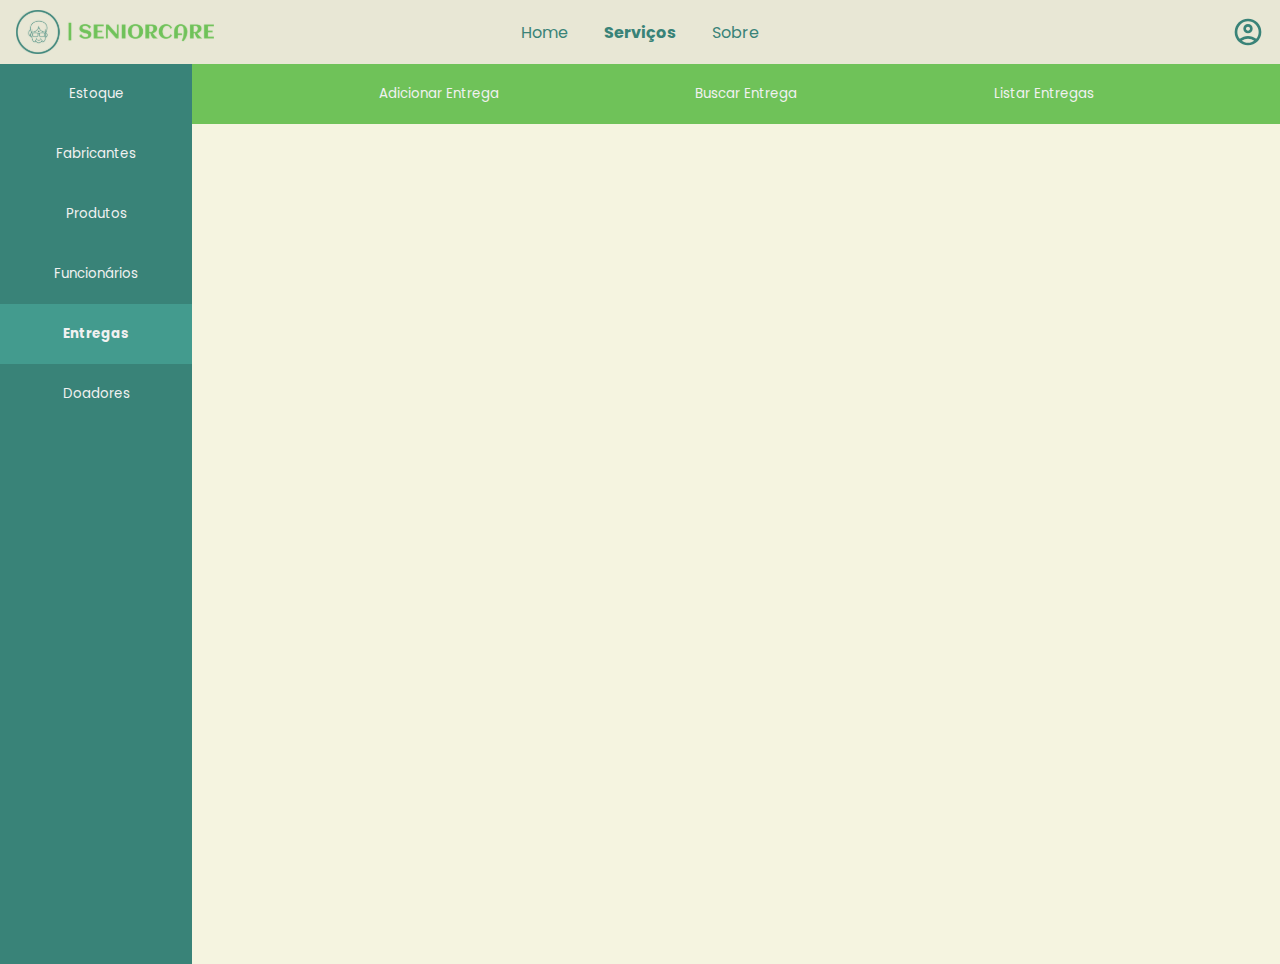
<file: public/services-deliveries.html>
<!DOCTYPE html>
<html lang="pt-BR">

<head>
    <meta charset="UTF-8">
    <meta name="viewport" content="width=device-width, initial-scale=1.0">
    <title>Serviço de Entregas | SeniorCare</title>
    <link rel="stylesheet" href="../src/styles/services.css">
    <link rel="stylesheet" href="../src/styles/config.css">
    <link rel="stylesheet" href="../src/styles/header.css">
    <link rel="stylesheet" href="../src/styles/footer.css">
    <link rel="stylesheet" href="../src/styles/scroll.css">
    <link rel="shortcut icon" href="../src/assets/images/icon/logo.svg" type="image/x-icon">
    <script src="../src/components/header.js" defer></script>
    <script src="../src/assets/js/script-tree-elemets.js" defer></script>
    <script src="../src/assets/js/conectionDeliveries.js" defer></script>

    <link rel="stylesheet" href="../src/styles/resposta.css">
    <link rel="stylesheet" href="../src/styles/table.css">
</head>

<body>
    <header id="header" class="flex">
        <a class="header-left flex" href="index.html"><img src="../src/assets/images/header/logo.svg"
                alt="Utilize um navegador mais recente"></a>
        <nav class="header-links">
            <a href="index.html">Home</a>
            <a href="services.html"><strong>Serviços</strong></a>
            <a href="about.html">Sobre</a>
        </nav>
        <a class="header-right flex" href="#"><img src="../src/assets/images/header/account.svg"
                alt="Utilize um navegador mais recente"></a>
    </header>
    <main>
        <aside>
            <button onclick="window.location.href='/public/services-stock.html'">Estoque</button>
            <button onclick="window.location.href='/public/services-manufacturers.html'">Fabricantes</button>
            <button onclick="window.location.href='/public/services-products.html'">Produtos</button>
            <button onclick="window.location.href='/public/services-employee.html'">Funcionários</button>
            <button class="selectButton" onclick="window.location.href='/public/services-deliveries.html'">Entregas</button>
            <button onclick="window.location.href='/public/services-donor.html'">Doadores</button>
        </aside>
        <article>
            <nav class="navbar-article">
                <button class="button" onclick="select(1)" id="adicionarEntreg">Adicionar Entrega</button>
                <button class="button" onclick="select(2)" id="buscarEntreg">Buscar Entrega</button>
                <button class="button" onclick="select(3)" id="listarEntreg">Listar Entregas</button>
            </nav>
            <section>
                <div id="section1" class="section">
                    <div class="box">
                        <div class="input2">
                            <div class="single-input">
                                <input type="date" required id="dataEntreg">
                                <label for="dataEntreg">data da entrega</label>
                            </div>
                            <div class="single-input">
                                <input type="text" id="resposavelEntreg">
                                <label for="resposavelEntreg">Responsável pela entrega</label>
                            </div>
                        </div>
                        <div class="input2">
                            <div class="single-input">
                                <input type="text" id="nomeProdEntrega">
                                <label for="nomeProdEntrega">Nome Produto para Entrega</label>
                            </div>
                            <div class="single-input">
                                <input type="number" id="qtdeEntrega">
                                <label for="qtdeEntrega">Quantidade de Entrega</label>
                            </div>
                        </div>
                        <div class="input2">
                            <div class="single-input">
                                <input type="number" id="codFunc">
                                <label for="codFunc">Código do funcionário</label>
                            </div>
                            <div class="single-input">
                                <input type="number" id="codEsto">
                                <label for="codEsto">Código do estoque</label>
                            </div>
                        </div>
                        <div class="section-button">
                            <button onclick="select(1)" id="cadastrarEntrega">Cadastrar</button>
                        </div>
                        <div id="resCads"></div>
                    </div>
                </div>
                <div id="section2" class="section">
                    <div class="box">
                        <div class="input1">
                            <div class="single-input">
                                <input type="number" id="codEntreg">
                                <label for="codEntreg">Insira o código da Entrega</label>
                            </div>
                        </div>
                        <div class="section-button">
                            <button onclick="select(2)" id="buscarEntrega">Buscar</button>
                        </div>
                        <div id="resProc"></div>
                    </div>
                </div>
                <div id="section3" class="section">
                    <div class="box">
                        <table>
                            <thead>
                                <tr>
                                    <th>Código</th>
                                    <th>Data Entrega</th>
                                    <th>Responsável Entrega</th>
                                    <th>Nome Produto</th>
                                    <th>Qtde Produto</th>
                                    <th>Cod Funcionário</th>
                                    <th>Cod Estoque</th>
                                </tr>
                            </thead>
                            <tbody id="resList">

                            </tbody>
                        </table>
                    </div>
                </div>
            </section>
        </article>
    </main>
</body>

</html>
</file>
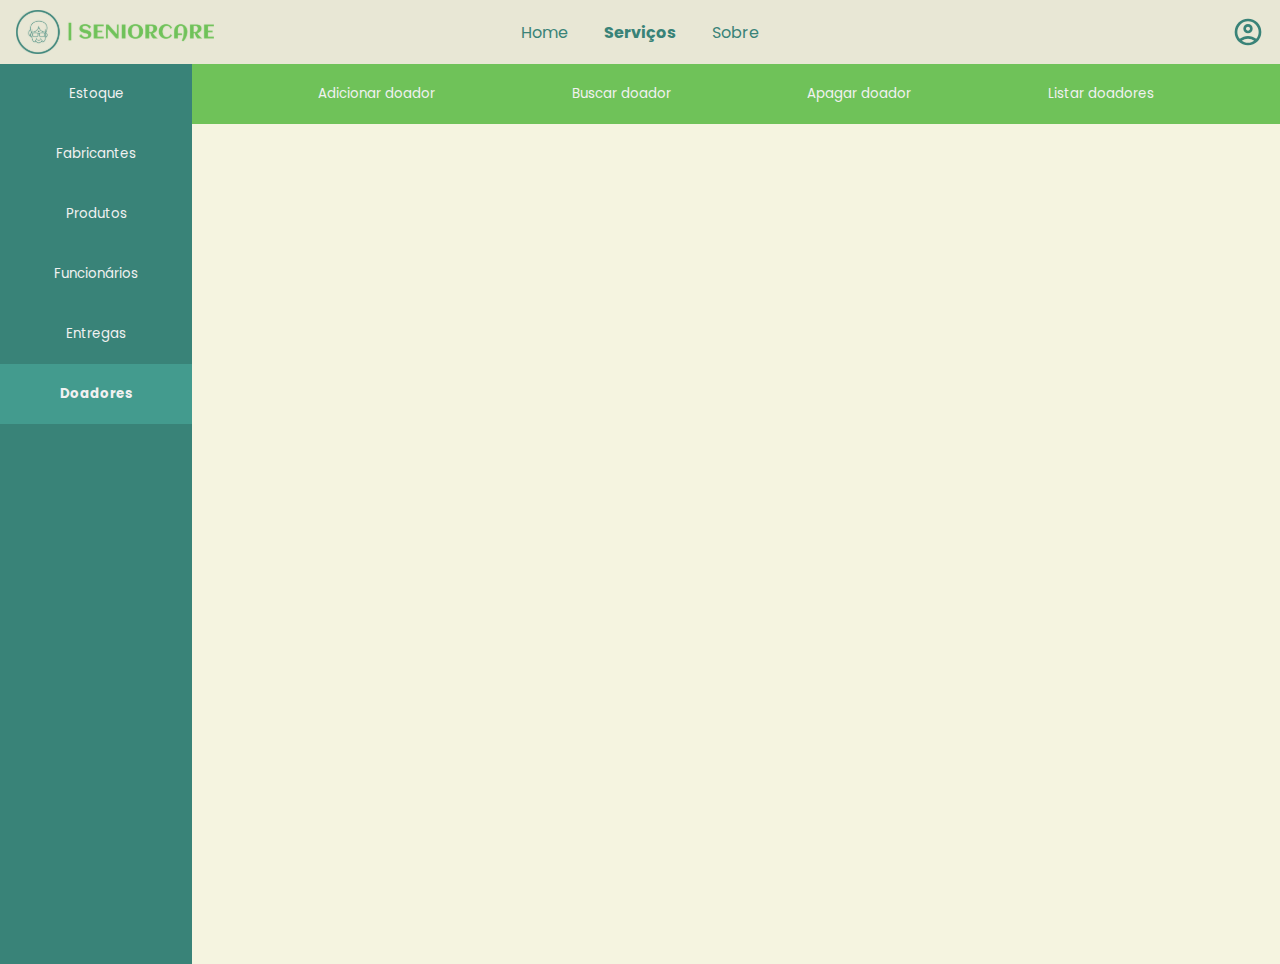
<file: public/services-donor.html>
<!DOCTYPE html>
<html lang="pt-BR">

<head>
    <meta charset="UTF-8">
    <meta name="viewport" content="width=device-width, initial-scale=1.0">
    <title>Serviço de Doadores | SeniorCare</title>
    <link rel="stylesheet" href="../src/styles/services.css">
    <link rel="stylesheet" href="../src/styles/config.css">
    <link rel="stylesheet" href="../src/styles/header.css">
    <link rel="stylesheet" href="../src/styles/footer.css">
    <link rel="stylesheet" href="../src/styles/scroll.css">
    <link rel="shortcut icon" href="../src/assets/images/icon/logo.svg" type="image/x-icon">
    <script src="../src/components/header.js" defer></script>
    <script src="../src/assets/js/script.js" defer></script>
    <script src="../src/assets/js/conectionDonor.js" defer></script>
    <script src="../src/components/label.js" defer></script>

    <link rel="stylesheet" href="../src/styles/resposta.css">
    <link rel="stylesheet" href="../src/styles/table.css">
</head>

<body>
    <header id="header" class="flex">
        <a class="header-left flex" href="index.html"><img src="../src/assets/images/header/logo.svg" alt="Utilize um navegador mais recente"></a>
        <nav class="header-links">
            <a href="index.html">Home</a>
            <a href="services.html"><strong>Serviços</strong></a>
            <a href="about.html">Sobre</a>
        </nav>
        <a class="header-right flex" href="#"><img src="../src/assets/images/header/account.svg" alt="Utilize um navegador mais recente"></a>
    </header>
    <main>
        <aside>
            <button onclick="window.location.href='/public/services-stock.html'">Estoque</button>
            <button onclick="window.location.href='/public/services-manufacturers.html'">Fabricantes</button>
            <button onclick="window.location.href='/public/services-products.html'">Produtos</button>
            <button onclick="window.location.href='/public/services-employee.html'">Funcionários</button>
            <button onclick="window.location.href='/public/services-deliveries.html'">Entregas</button>
            <button class="selectButton" onclick="window.location.href='/public/services-donor.html'">Doadores</button>
        </aside>
        <article>
            <nav class="navbar-article">
                <button class="button" onclick="select(1)" id="adicionarDoar">Adicionar doador</button>
                <button class="button" onclick="select(2)" id="buscarDoar">Buscar doador</button>
                <button class="button" onclick="select(3)" id="apagarDoar">Apagar doador</button>
                <button class="button" onclick="select(4)" id="listarDoar">Listar doadores</button>
            </nav>
            <section>
                <div id="section1" class="section">
                    <div class="box">
                        <div class="input2">
                            <div class="single-input">
                                <input class="input" type="text" id="cnpjDoa">
                                <label class="label" for="cnpjDoa">CNPJ</label>
                            </div>
                            <div class="single-input">
                                <input class="input" type="text" id="cpfDoa">
                                <label class="label" for="cpfDoa">CPF</label>
                            </div>
                        </div>
                        <div class="input1">
                            <div class="single-input">
                                <input class="input" type="text" id="nomeDoa">
                                <label class="label" for="nomeDoa">nome do Doador</label>
                            </div>
                        </div>
                        <div class="input2">
                            <div class="single-input">
                                <input class="input" type="email" id="emailDoa">
                                <label class="label" for="emailDoa">Email</label>
                            </div>
                            <div class="single-input">
                                <input class="input" type="text" id="enderecoDoa">
                                <label class="label" for="enderecoDoa">endereco</label>
                            </div>
                        </div>
                        <div class="input3">
                            <div class="single-input">
                                <input class="input" type="number" id="codFunc">
                                <label class="label" for="codFunc">código do funcionario</label>
                            </div>
                            <div class="single-input">
                                <input class="input" type="text" id="situacaoDoa">
                                <label class="label" for="situacaoDoa">Situação</label>
                            </div>
                            <div class="single-input">
                                <input class="input" type="tel" id="telefoneDoa">
                                <label class="label" for="telefoneDoa">telefone</label>
                            </div>
                        </div>
                        <div class="section-button">
                            <button onclick="select(1)" id="cadastrarDoador">Cadastrar</button>
                        </div>
                        <div id="resCads"></div>
                    </div>
                </div>
                <div id="section2" class="section">
                    <div class="box">
                        <div class="input1">
                            <div class="single-input">
                                <input type="number" id="codDoa">
                                <label for="codDoa">Insira o código do doador</label>
                            </div>
                        </div>
                        <div class="section-button">
                            <button onclick="select(2)" id="buscarDoador">Buscar</button>
                        </div>
                        <div id="resProc"></div> 
                    </div>
                </div>
                <div id="section3" class="section">
                    <div class="box">
                        <div class="input1">
                            <div class="single-input">
                                <input type="number" id="codDoaA">
                                <label for="codDoaA">Insira o código do doador</label>
                            </div>
                        </div>
                        <div class="section-button">
                            <button onclick="select(3)" id="apagarDoador">Apagar</button>
                        </div>
                        <div id="resDele"></div> 
                    </div>
                </div>
                <div id="section4" class="section">
                    <div class="box">
                        <table>
                            <thead>
                                <tr>
                                    <th>Código</th>
                                    <th>Nome Doador</th>
                                    <th>CNPJ Doador</th>
                                    <th>CPF Doador</th>
                                    <th>Situação Doador</th>
                                    <th>Endereço Doador</th>
                                    <th>Email Doador</th>
                                    <th>Telefone Doador</th>
                                    <th>Cod Funcionário</th>
                                </tr>
                            </thead>
                            <tbody id="resList">

                            </tbody>
                        </table>
                    </div>
                </div>
            </section>
        </article>
    </main>
</body>

</html>
</file>
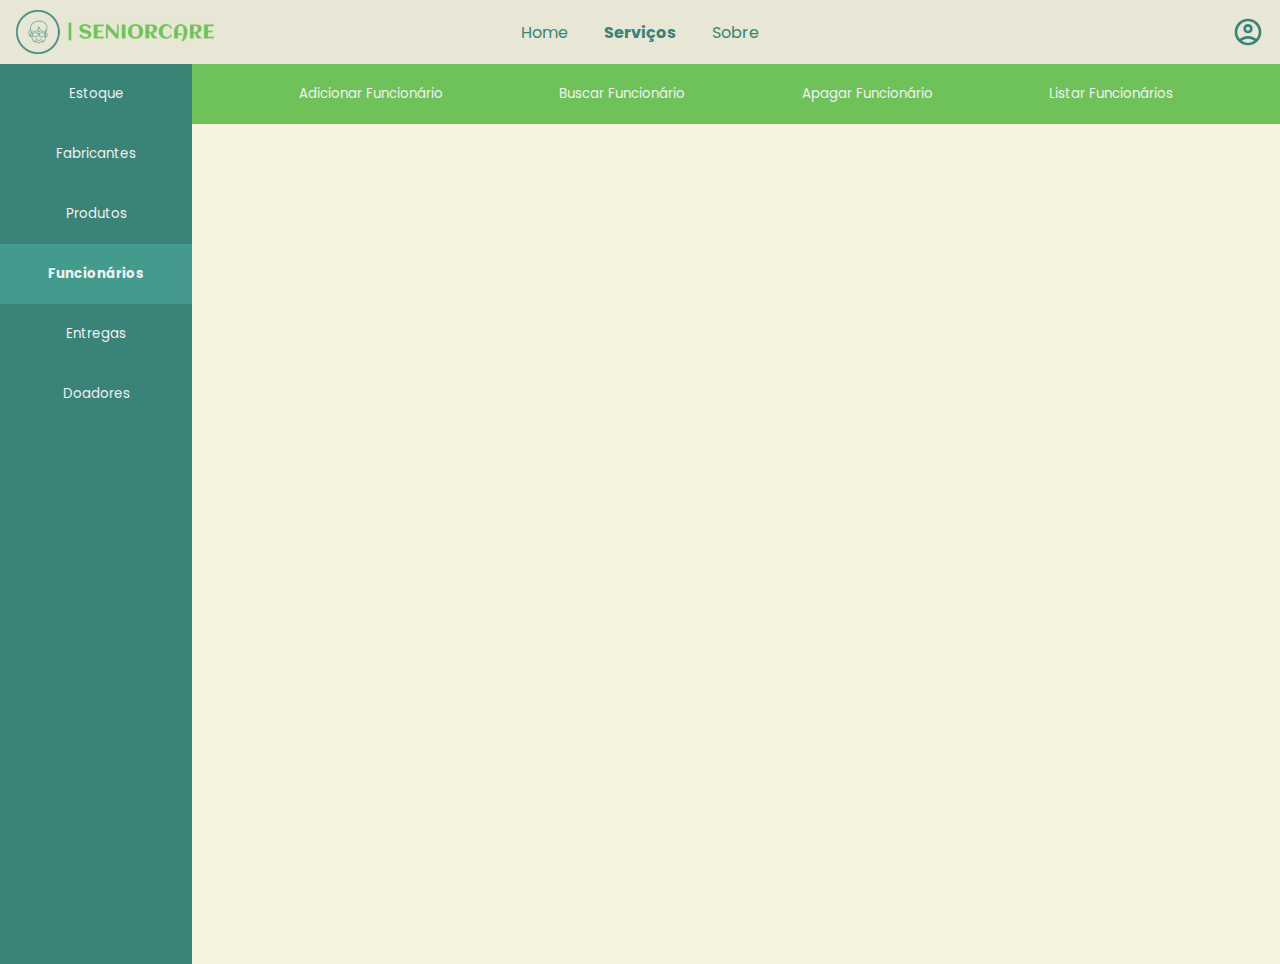
<file: public/services-employee.html>
<!DOCTYPE html>
<html lang="pt-BR">

<head>
    <meta charset="UTF-8">
    <meta name="viewport" content="width=device-width, initial-scale=1.0">
    <title>Serviço de Funcionários | SeniorCare</title>
    <link rel="stylesheet" href="../src/styles/services.css">
    <link rel="stylesheet" href="../src/styles/config.css">
    <link rel="stylesheet" href="../src/styles/header.css">
    <link rel="stylesheet" href="../src/styles/footer.css">
    <link rel="stylesheet" href="../src/styles/scroll.css">
    
    <link rel="shortcut icon" href="../src/assets/images/icon/logo.svg" type="image/x-icon">
    <script src="../src/components/header.js" defer></script>
    <script src="../src/assets/js/script.js" defer></script>
    <script src="../src/assets/js/conectionEmployee.js" defer></script>

    <link rel="stylesheet" href="../src/styles/resposta.css">
    <link rel="stylesheet" href="../src/styles/table.css">
</head>

<body>
    <header id="header" class="flex">
        <a class="header-left flex" href="index.html"><img src="../src/assets/images/header/logo.svg"
                alt="Utilize um navegador mais recente"></a>
        <nav class="header-links">
            <a href="index.html">Home</a>
            <a href="services.html"><strong>Serviços</strong></a>
            <a href="about.html">Sobre</a>
        </nav>
        <a class="header-right flex" href="#"><img src="../src/assets/images/header/account.svg"
                alt="Utilize um navegador mais recente"></a>
    </header>
    <main>
        <aside>
            <button onclick="window.location.href='/public/services-stock.html'">Estoque</button>
            <button onclick="window.location.href='/public/services-manufacturers.html'">Fabricantes</button>
            <button onclick="window.location.href='/public/services-products.html'">Produtos</button>
            <button class="selectButton" onclick="window.location.href='/public/services-employee.html'">Funcionários</button>
            <button onclick="window.location.href='/public/services-deliveries.html'">Entregas</button>
            <button onclick="window.location.href='/public/services-donor.html'">Doadores</button>
        </aside>
        <article>
            <nav class="navbar-article">
                <button onclick="select(1)" id="adicionarFun">Adicionar Funcionário</button>
                <button onclick="select(2)" id="buscarFun">Buscar Funcionário</button>
                <button onclick="select(3)" id="apagarFun">Apagar Funcionário</button>
                <button onclick="select(4)" id="listarFun">Listar Funcionários</button>
            </nav>
            <section>
                <div id="section1" class="section">
                    <div class="box">
                        <div class="input2">
                            <div class="single-input">
                                <input type="text" id="nomeFunc">
                                <label for="nomeFunc">Nome do Funcionário</label>
                            </div>
                            <div class="single-input">
                                <input type="text" id="cargoFunc">
                                <label for="cargoFunc">Cargo</label>
                            </div>
                        </div>
                        <div class="input3">
                            <div class="single-input">
                                <input type="number" id="cpfFunc">
                                <label for="cpfFunc">CPF</label>
                            </div>
                            <div class="single-input">
                                <input type="tel" id="telefoneFunc">
                                <label for="telefoneFunc">Telefone</label>
                            </div>
                            <div class="single-input">
                                <input type="text" id="situacaoFunc">
                                <label for="situacaoFunc">Situação</label>
                            </div>
                        </div>
                        <div class="section-button">
                            <button onclick="select(1)" id="cadastrarFuncionario">Cadastrar</button>
                        </div>
                        <div id="resCads"></div>
                    </div>
                </div>
                <div id="section2" class="section">
                    <div class="box">
                        <div class="input1">
                            <div class="single-input">
                                <input type="number" id="codFunc">
                                <label for="codFunc">Insira o código do Funcionário</label>
                            </div>
                        </div>
                        <div class="section-button">
                            <button onclick="select(2)" id="buscarFuncionario">Buscar</button>
                        </div>
                        <div id="resProc"></div>
                    </div>
                </div>
                <div id="section3" class="section">
                    <div class="box">
                        <div class="input1">
                            <div class="single-input">
                                <input type="number" id="codFuncA">
                                <label for="codFuncA">Insira o código do Funcionário</label>
                            </div>
                        </div>
                        <div class="section-button">
                            <button onclick="select(3)" id="apagarFuncionario">Apagar</button>
                        </div>
                        <div id="resDele"></div>
                    </div>
                </div>
                <div id="section4" class="section">
                    <div class="box">
                        <table>
                            <thead>
                                <tr>
                                    <th>Código</th>
                                    <th>Nome Funcionário</th>
                                    <th>Cargo Funcionário</th>
                                    <th>CPF Funcionário</th>
                                    <th>Situação Funcionário</th>
                                    <th>Telefone Funcionário</th>
                                </tr>
                            </thead>
                            <tbody id="resList">

                            </tbody>
                        </table>
                    </div>
                </div>
            </section>
        </article>
    </main>
</body>

</html>
</file>
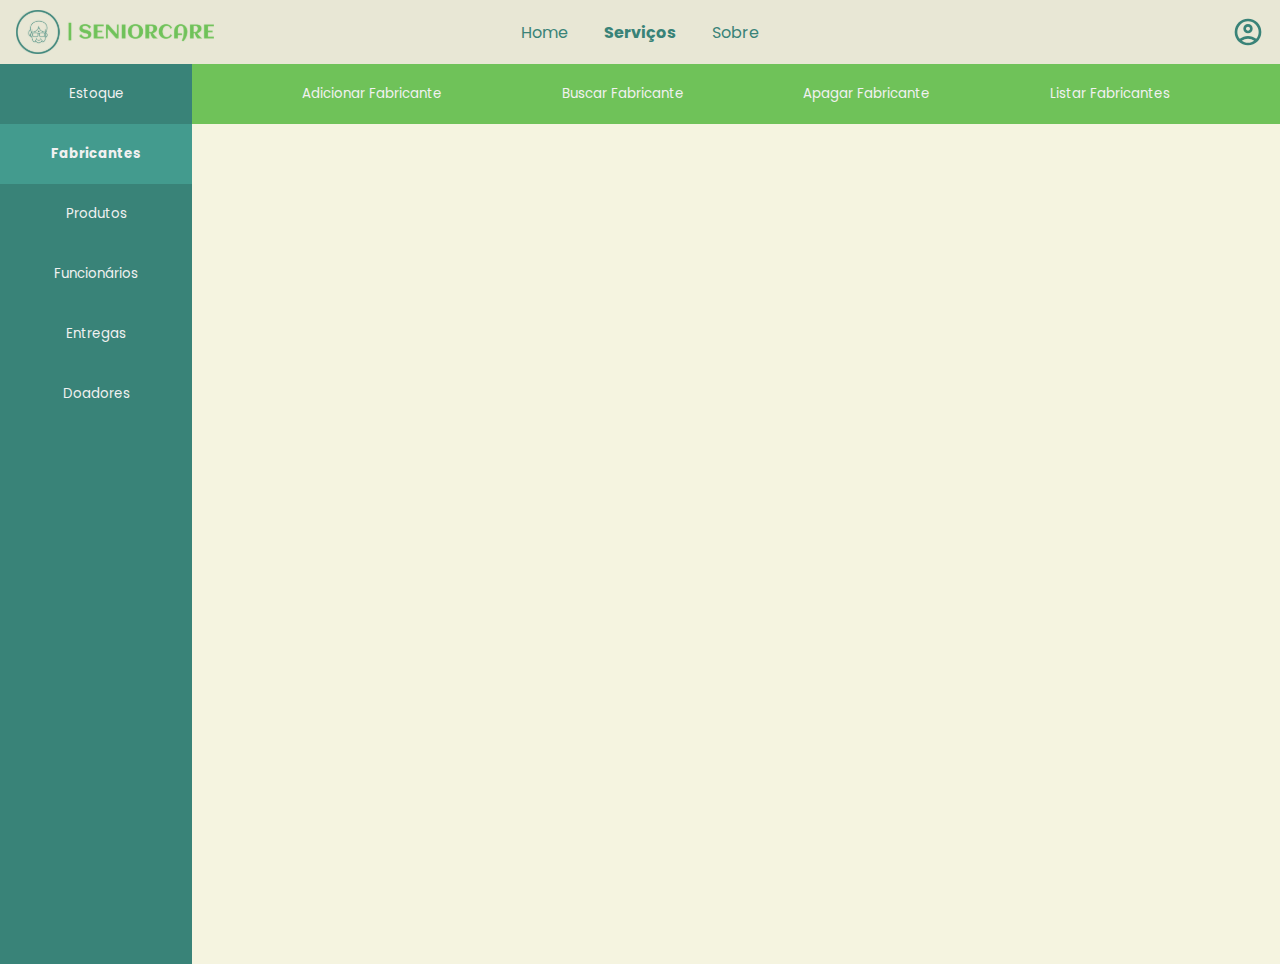
<file: public/services-manufacturers.html>
<!DOCTYPE html>
<html lang="pt-BR">

<head>
    <meta charset="UTF-8">
    <meta name="viewport" content="width=device-width, initial-scale=1.0">
    <title>Serviço de Fabricantes | SeniorCare</title>
    <link rel="stylesheet" href="../src/styles/services.css">
    <link rel="stylesheet" href="../src/styles/config.css">
    <link rel="stylesheet" href="../src/styles/header.css">
    <link rel="stylesheet" href="../src/styles/footer.css">
    <link rel="stylesheet" href="../src/styles/scroll.css">
    
    <link rel="shortcut icon" href="../src/assets/images/icon/logo.svg" type="image/x-icon">
    <script src="../src/assets/js/script.js" defer></script>
    <script src="../src/components/header.js" defer></script>
    <script src="../src/assets/js/conectionManufactures.js" defer></script>

    <link rel="stylesheet" href="../src//styles/resposta.css">
    <link rel="stylesheet" href="../src/styles/table.css">
</head>

<body>
    <header id="header" class="flex">
        <a class="header-left flex" href="index.html"><img src="../src/assets/images/header/logo.svg"
                alt="Utilize um navegador mais recente"></a>
        <nav class="header-links">
            <a href="index.html">Home</a>
            <a href="services.html"><strong>Serviços</strong></a>
            <a href="about.html">Sobre</a>
        </nav>
        <a class="header-right flex" href="#"><img src="../src/assets/images/header/account.svg"
                alt="Utilize um navegador mais recente"></a>
    </header>
    <main>
        <aside>
            <button onclick="window.location.href='/public/services-stock.html'">Estoque</button>
            <button class="selectButton" onclick="window.location.href='/public/services-manufacturers.html'">Fabricantes</button>
            <button onclick="window.location.href='/public/services-products.html'">Produtos</button>
            <button onclick="window.location.href='/public/services-employee.html'">Funcionários</button>
            <button onclick="window.location.href='/public/services-deliveries.html'">Entregas</button>
            <button onclick="window.location.href='/public/services-donor.html'">Doadores</button>
        </aside>
        <article>
            <nav class="navbar-article">
                <button class="button" onclick="select(1)" id="adicionarFabri">Adicionar Fabricante</button>
                <button class="button" onclick="select(2)" id="buscarFabri">Buscar Fabricante</button>
                <button class="button" onclick="select(3)" id="apagarFabri">Apagar Fabricante</button>
                <button class="button" onclick="select(4)" id="listarFabri">Listar Fabricantes</button>
            </nav>
            <section>
                <div id="section1" class="section">
                    <div class="box">
                        <div class="input2">
                            <div class="single-input">
                                <input type="text" id="nomeFabri">
                                <label for="nomeFabri">Nome do Fabricante</label>
                            </div>
                            <div class="single-input">
                                <input type="number" id="codFunc">
                                <label for="codFunc">Insira o código de Funcionário</label>
                            </div>
                        </div>
                        <div class="section-button">
                            <button  onclick="select(1)" id="cadastrarFabricante">Cadastrar</button>
                        </div>
                        <div id="resCads"></div>
                    </div>
                </div>
                <div  id="section2" class="section">
                    <div class="box">
                        <div class="input1">
                            <div class="single-input">
                                <input type="number" id="codFabri">
                                <label for="codFabri">Insira o código do Fabricante</label>
                            </div>
                        </div>
                        <div class="section-button">
                            <button onclick="select(2)" id="buscarFabricante">Buscar</button>
                        </div>
                        <div id="resProc"></div>
                    </div>
                </div>
                <div id="section3" class="section">
                    <div class="box">
                        <div class="input1">
                            <div class="single-input">
                                <input type="number" id="codFabriA">
                                <label for="codFabriA">Insira o código do Fabricante</label>
                            </div>
                        </div>
                        <div class="section-button">
                            <button onclick="select(3)" id="apagarFabricante">Apagar</button>
                        </div>
                        <div id="resDele"></div>
                    </div>
                </div>
                <div  id="section4" class="section">
                    <div class="box">
                        <table>
                            <thead>
                                <tr>
                                    <th>Código</th>
                                    <th>Nome Fabricante</th>
                                    <th>Cargo Funcionário</th>
                                </tr>
                            </thead>
                            <tbody id="resList">
                                
                            </tbody>
                        </table>
                    </div>
                </div>
            </section>
        </article>
    </main>
</body>

</html>
</file>
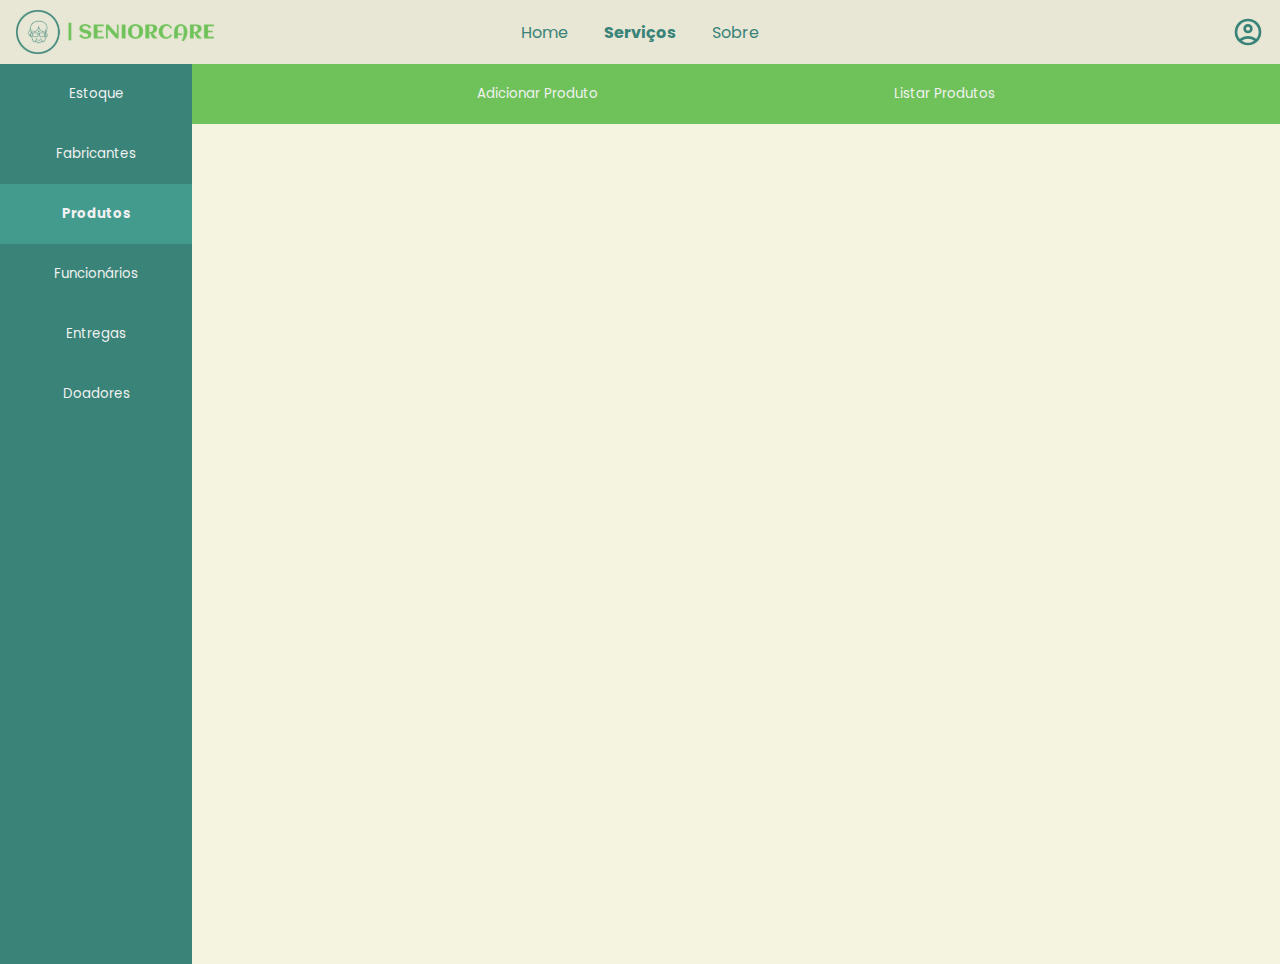
<file: public/services-products.html>
<!DOCTYPE html>
<html lang="pt-BR">

<head>
    <meta charset="UTF-8">
    <meta name="viewport" content="width=device-width, initial-scale=1.0">
    <title>Serviço de Produtos | SeniorCare</title>
    <link rel="stylesheet" href="../src/styles/services.css">
    <link rel="stylesheet" href="../src/styles/config.css">
    <link rel="stylesheet" href="../src/styles/header.css">
    <link rel="stylesheet" href="../src/styles/footer.css">
    <link rel="stylesheet" href="../src/styles/scroll.css">
    <link rel="shortcut icon" href="../src/assets/images/icon/logo.svg" type="image/x-icon">
    <script src="../src/assets/js/script-two-elemets.js" defer></script>
    <script src="../src/components/header.js" defer></script>
    <script src="../src/assets/js/conectionProducts.js" defer></script>
    
    
    <link rel="stylesheet" href="../src/styles/resposta.css">
    <link rel="stylesheet" href="../src/styles/table.css">
</head>

<body>
    <header id="header" class="flex">
        <a class="header-left flex" href="index.html"><img src="../src/assets/images/header/logo.svg"
                alt="Utilize um navegador mais recente"></a>
        <nav class="header-links">
            <a href="index.html">Home</a>
            <a href="services.html"><strong>Serviços</strong></a>
            <a href="about.html">Sobre</a>
        </nav>
        <a class="header-right flex" href="#"><img src="../src/assets/images/header/account.svg"
                alt="Utilize um navegador mais recente"></a>
    </header>
    <main>
        <aside>
            <button onclick="window.location.href='/public/services-stock.html'">Estoque</button>
            <button onclick="window.location.href='/public/services-manufacturers.html'">Fabricantes</button>
            <button class="selectButton" onclick="window.location.href='/public/services-products.html'">Produtos</button>
            <button onclick="window.location.href='/public/services-employee.html'">Funcionários</button>
            <button onclick="window.location.href='/public/services-deliveries.html'">Entregas</button>
            <button onclick="window.location.href='/public/services-donor.html'">Doadores</button>
        </aside>
        <article>
            <nav class="navbar-article">
                <button class="button" onclick="select(1)" id="adicionarProd">Adicionar Produto</button>
                <button class="button" onclick="select(2)" id="listarProd">Listar Produtos</button>
            </nav>
            <section>
                <div id="section1" class="section">
                    <div class="box">
                        <div class="input1">
                            <div class="single-input">
                                <input type="text" id="nomeProd">
                                <label for="nomeProd">Nome do Produto</label>
                            </div>
                        </div>
                        <div class="input3">
                            <div class="single-input">
                                <input type="number" id="qtdeProd">
                                <label for="qtdeProd">Quantidade</label>
                            </div>
                            <div class="single-input">
                                <input type="number" id="valorProd">
                                <label for="valorProd">Valor</label>
                            </div>
                            <div class="single-input">
                                <input type="date" required id="validadeProd">
                                <label for="validadeProd">Validade</label>
                            </div>
                        </div>
                        <div class="input2">
                            <div class="single-input">
                                <input type="text" id="fabricante">
                                <label for="fabricante">Fabricante</label>
                            </div>
                            <div class="single-input">
                                <input type="text" id="doador">
                                <label for="doador">Doador</label>
                            </div>
                        </div>
                        <div class="input1">
                            <div class="single-input">
                                <input type="text" id="funcionario">
                                <label for="funcionario">Funcionário</label>
                            </div>
                        </div>
                        <div class="input1">
                            <textarea placeholder="descrição" id="descProd" style="width: 100%; height: 40px; border-radius: 8px"></textarea>
                        </div>
                        <div class="section-button">
                            <button onclick="select(1)" id="cadastrarProduto">Cadastrar</button>
                        </div>
                        <div id="resCads"></div>
                    </div>
                </div>
                <div id="section2" class="section">
                    <div class="box">
                        <table>
                            <thead>
                                <tr>
                                    <th>Código</th>
                                    <th>Nome Produto</th>
                                    <th>Qtde Produto</th>
                                    <th>Valor Produto</th>
                                    <th>Validade Produto</th>
                                    <th>Cod Doador</th>
                                    <th>Cod Fabricante</th>
                                    <th>Cod Funcionário</th>
                                    <th>Descrição Produto</th>
                                </tr>
                            </thead>
                            <tbody id="resList">

                            </tbody>
                        </table>
                    </div>
                </div>
            </section>
        </article>
    </main>
</body>

</html>
</file>
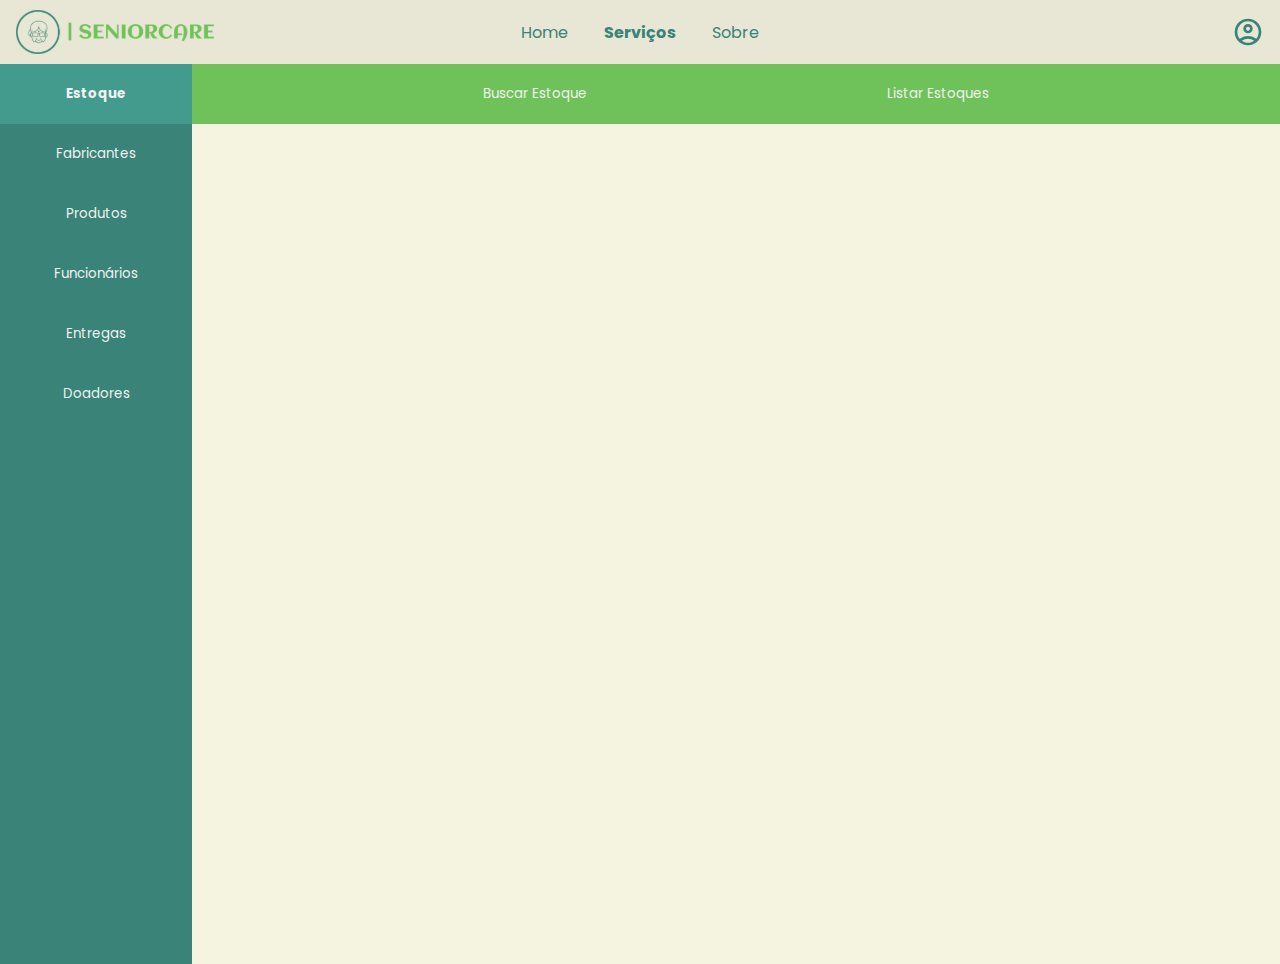
<file: public/services-stock.html>
<!DOCTYPE html>
<html lang="pt-BR">

<head>
    <meta charset="UTF-8">
    <meta name="viewport" content="width=device-width, initial-scale=1.0">
    <title>Serviços de Estoque | SeniorCare</title>
    <link rel="stylesheet" href="../src/styles/services.css">
    <link rel="stylesheet" href="../src/styles/config.css">
    <link rel="stylesheet" href="../src/styles/header.css">
    <link rel="stylesheet" href="../src/styles/footer.css">
    <link rel="stylesheet" href="../src/styles/scroll.css">
    <link rel="shortcut icon" href="../src/assets/images/icon/logo.svg" type="image/x-icon">
    <script src="../src/components/header.js" defer></script>
    <script src="../src/assets/js/script-two-elemets.js" defer></script>
    <script src="../src/assets/js/conectionStock.js" defer></script>
    
    <link rel="stylesheet" href="../src/styles/resposta.css">
    <link rel="stylesheet" href="../src/styles/table.css">
<body>
    <header id="header" class="flex">
        <a class="header-left flex" href="index.html"><img src="../src/assets/images/header/logo.svg"
                alt="Utilize um navegador mais recente"></a>
        <nav class="header-links">
            <a href="index.html">Home</a>
            <a href="services.html"><strong>Serviços</strong></a>
            <a href="about.html">Sobre</a>
        </nav>
        <a class="header-right flex" href="#"><img src="../src/assets/images/header/account.svg"
                alt="Utilize um navegador mais recente"></a>
    </header>
    <main>
        <aside>
            <button class="selectButton" onclick="window.location.href='/public/services-stock.html'">Estoque</button>
            <button onclick="window.location.href='/public/services-manufacturers.html'">Fabricantes</button>
            <button onclick="window.location.href='/public/services-products.html'">Produtos</button>
            <button onclick="window.location.href='/public/services-employee.html'">Funcionários</button>
            <button onclick="window.location.href='/public/services-deliveries.html'">Entregas</button>
            <button onclick="window.location.href='/public/services-donor.html'">Doadores</button>
        </aside>
        <article>
            <nav class="navbar-article">
                <button class="button" onclick="select(1)" id="buscarEsto">Buscar Estoque</button>
                <button class="button" onclick="select(2)" id="listarEsto">Listar Estoques</button>
            </nav>
            <section>
                <div id="section1" class="section">
                    <div class="box">
                        <div class="input1">
                            <div class="single-input">
                                <input type="text" required id="nomeProdEstoque">
                                <label for="nomeProdEstoque">Insira o Nome do Produto para Buscar</label>
                            </div>
                        </div>
                        <div class="section-button">
                            <button onclick="select(1)" id="buscarEstoque">Buscar</button>
                        </div>
                        <div id="resProc"></div>
                    </div>
                </div>
                <div id="section2" class="section">
                    <div class="box">
                        <table>
                            <thead>
                                <tr>
                                    <th>Código</th>
                                    <th>Código Produto</th>
                                    <th>Nome Produto</th>
                                    <th>Quantidade Produto</th>
                                </tr>
                            </thead>
                            <tbody id="resList">

                            </tbody>
                        </table>
                    </div>
                </div>
            </section>
        </article>
    </main>
</body>

</html>
</file>
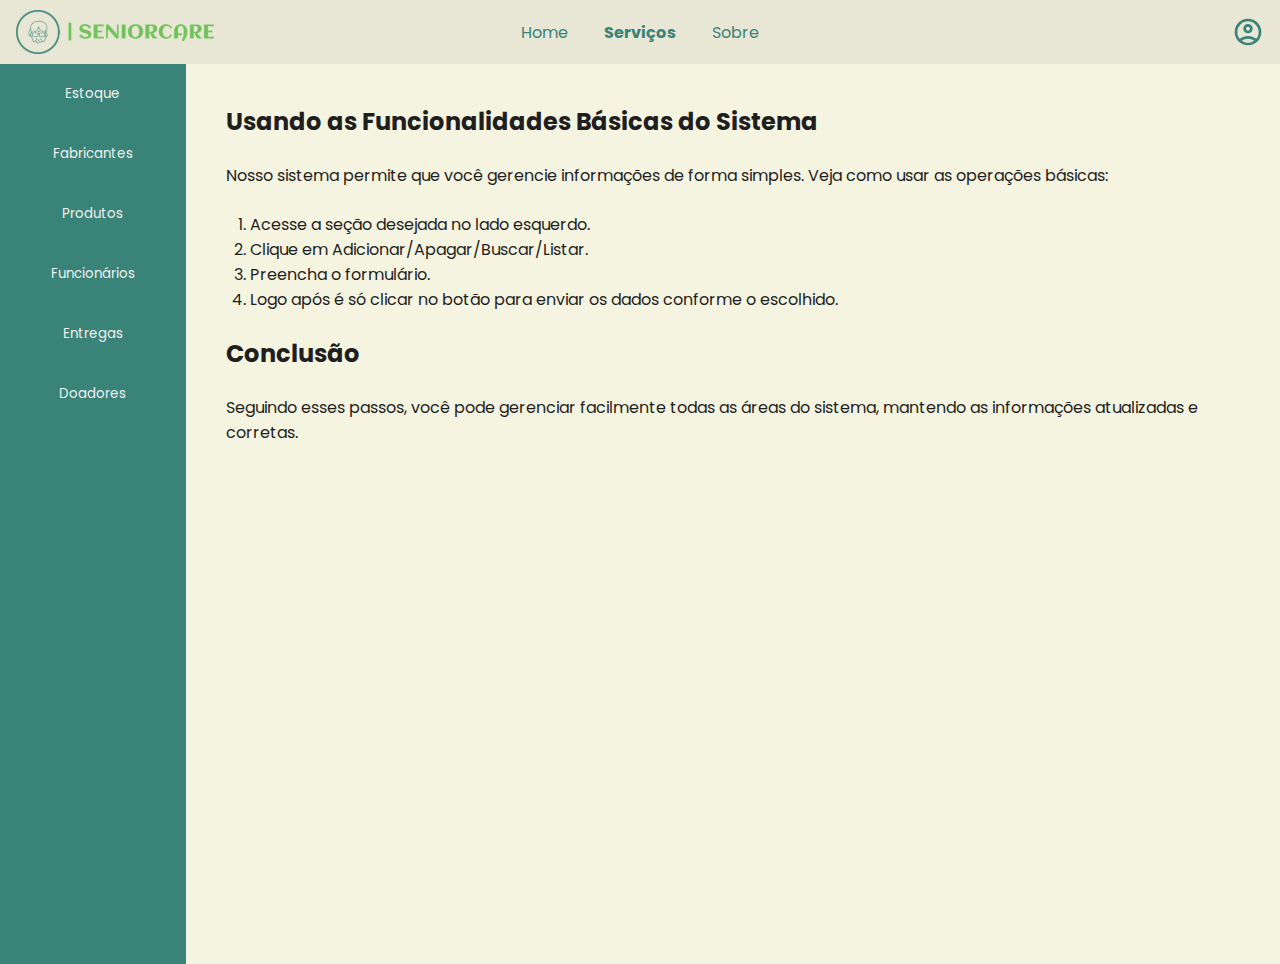
<file: public/services.html>
<!DOCTYPE html>
<html lang="pt-br">

<head>
    <meta charset="UTF-8">
    <meta name="viewport" content="width=device-width, initial-scale=1.0">
    <title>Serviços | SeniorCare</title>
    <link rel="stylesheet" href="../src/styles/services.css">
    <link rel="stylesheet" href="../src/styles/config.css">
    <link rel="stylesheet" href="../src/styles/header.css">
    <link rel="stylesheet" href="../src/styles/footer.css">
    <link rel="stylesheet" href="../src/styles/scroll.css">
    <link rel="shortcut icon" href="../src/assets/images/icon/logo.svg" type="image/x-icon">
    <script src="../src/assets/js/script.js" defer></script>
    <script src="../src/components/header.js" defer></script>
</head>

<body>
    <header id="header" class="flex">
        <a class="header-left flex" href="index.html"><img src="../src/assets/images/header/logo.svg"
                alt="Utilize um navegador mais recente"></a>
        <nav class="header-links">
            <a href="index.html">Home</a>
            <a href="services.html"><strong>Serviços</strong></a>
            <a href="about.html">Sobre</a>
        </nav>
        <a class="header-right flex" href="#"><img src="../src/assets/images/header/account.svg"
                alt="Utilize um navegador mais recente"></a>
    </header>
    <main>
        <aside>
            <button onclick="window.location.href='/public/services-stock.html'">Estoque</button>
            <button onclick="window.location.href='/public/services-manufacturers.html'">Fabricantes</button>
            <button onclick="window.location.href='/public/services-products.html'">Produtos</button>
            <button onclick="window.location.href='/public/services-employee.html'">Funcionários</button>
            <button onclick="window.location.href='/public/services-deliveries.html'">Entregas</button>
            <button onclick="window.location.href='/public/services-donor.html'">Doadores</button>
        </aside>
        <div class="servicesHowToUse">
            <h2 class="servicesHowToUse-tittle">Usando as Funcionalidades Básicas do Sistema</h2>
            <p class="servicesHowToUse-text">Nosso sistema permite que você gerencie informações de forma simples. Veja
                como usar as operações básicas:</p>
            <ol class="servicesHowToUse-list">
                <li>Acesse a seção desejada no lado esquerdo.</li>
                <li>Clique em Adicionar/Apagar/Buscar/Listar.</li>
                <li>Preencha o formulário.</li>
                <li>Logo após é só clicar no botão para enviar os dados conforme o escolhido.</li>
            </ol>
            <h2 class="servicesHowToUse-text">Conclusão</h2>
            <p class="servicesHowToUse-text">Seguindo esses passos, você pode gerenciar facilmente todas as áreas do
                sistema, mantendo as informações atualizadas e corretas.</p>
        </div>
    </main>
</body>
<html>
</file>
<file: src/styles/services.css>
body {
    height: 100vh;
}

main {
    display: flex;
    margin-top: 64px;
    height: 100vh;
    background-color: var(--bege);
}

aside {
    display: flex;
    flex-direction: column;
    width: 15%;
    background-color: var(--verde-escuro);
    height: 100vh;
}

aside button {
    border: 0;
    padding: 20px 0;
    background-color: var(--verde-escuro);
    color: var(--branco-white);
}

aside button:hover {
    background-color: var(--verde-muito-menos-escuro);
}

.selectButton {
    background-color: var(--verde-pouco-escuro);
    font-weight: bold;
}

article {
    width: 85%;
    height: 100%;
}

.navbar-article {
    width: 100%;
    display: flex;
    height: 24px;
    justify-content: space-evenly;
    align-items: center;
    background-color: var(--verde);
    padding: 18px 0;
}

.navbar-article button {
    padding: 2px 10px;
    border: 0;

    background-color: var(--verde);
    color: var(--branco-white);
}

.navbar-article button:hover {
    font-weight: bold;
    border-bottom: 2px solid white;
}

section {
    background-color: var(--bege);
    height: 92%;
}

.section {
    display: none;
}

#section1, #section2, #section3, #section4 {
    padding: 20px;
}

.box {
    background-color: var(--bege-escuro);
    padding: 15px;
    border-radius: 15px;
}

.input1, .input2, .input3 {
    display: flex;
    margin-top: calc(2* var(--margin));
    justify-content: space-between;
}

.input1 input, .input2 input, .input3 input {
    border-radius: 10px;
    border: 1px solid var(--verde-escuro);
    margin: 3px 0;
    padding: 5px;
    cursor: text;
}


.single-input {
    position: relative;
}

.single-input label{
    cursor: text;
    position: absolute;
    left: 10px;
    bottom: 8px;
    transition: 0.5s ease-in-out;
    color: var(--verde-escuro);
}

.single-input input:focus ~ label, .single-input-input input:valid ~ label, .single-input textarea:focus ~ label, .single-input-input textarea:valid ~ label {
    transform: translateY(-29px);
    font-size: 12px;
    color: var(--verde-pouco-escuro);
    background-color: white;
    border-radius: var(--border-radius) var(--border-radius) 0 0;
    border: var(--verde-escuro) 0.5px solid;
    padding: 0 var(--padding);
    border-bottom: 0;
}

.input1 .single-input input:focus ~ label, .input1 .single-input-input input:valid ~ label, .input1 .single-input textarea:focus ~ label, .input1 .single-input-input textarea:valid ~ label {
    transform: translateY(-30px);
    font-size: 12px;
    color: var(--verde-pouco-escuro);
    background-color: white;
    border-radius: var(--border-radius) var(--border-radius) 0 0;
    border: var(--verde-escuro) 0.5px solid;
    padding: 0 var(--padding);
    border-bottom: 0;
}

.input1 .single-input {
    width: 99%;
}

.input2 .single-input {
    width: 49%;
}

.input3 .single-input {
    width: 31%;
}

.input1 .single-input input, .single-input textarea {
    width: 100%;
    font-size: calc(var(--font-size)*2);
}

.input2 .single-input input {
    width: 98%;
    font-size: calc(var(--font-size)*2);
}

.input3 .single-input input {
    width: 97%;
    font-size: calc(var(--font-size)*2);
}

input[type="date"] {
    color: white; 
    
}

input[type="date"]:focus, input[type="date"]:valid {
    transition: 500ms;
    color: var(--verde-escuro);
}

textarea {
    margin-top: 3px;
    padding: 3px;
    color: var(--verde-escuro);
    border: 1px solid var(--verde-escuro);
}

.section-button {
    display: flex;
    justify-content: center;
    margin-top: 10px;

}

.section-button button {
    transition: all ease-in-out 0.2s;
    border: solid 3px var(--verde-escuro);
    padding: calc(0.5 * var(--padding)) calc(3 * var(--padding));
    border-radius: var(--border-radius);
    background-color: var(--verde-escuro);
    color: var(--font-light);
    font-weight: bold;
    font-size: calc(2 * var(--font-size));
    margin-top: calc(2 * var(--margin));
}

.section-button button:hover {
    cursor: pointer;
    transition: all ease-in-out 0.2s;
    background-color: transparent;
    color: var(--verde-escuro);
}

.servicesHowToUse {
    color: var(--font-dark);
    margin: calc(5 * var(--margin));
}

.servicesHowToUse-tittle {
    margin: 0;
}

.servicesHowToUse-text {
    margin: calc(3 * var(--margin)) 0;
}

.servicesHowToUse-list {
    margin-left: calc(3 * var(--margin));
}



@media (max-width: 794px) {
    .input1, .input2, .input3 {
        flex-direction: column;
    } 

    .input1 input, .input2 input, .input3 input {
        width: 100%;
    }
}
</file>
<file: src/styles/config.css>
@import url('https://fonts.googleapis.com/css2?family=Poppins:ital,wght@0,100;0,200;0,300;0,400;0,500;0,600;0,700;0,800;0,900;1,100;1,200;1,300;1,400;1,500;1,600;1,700;1,800;1,900&display=swap');

:root {
    --font-dark: #1F1F1F;
    
    --verde-bem-escuro: #2a645b;
    --font-light: #F1F1F1;
    
    --verde-bem-escuro: #2a645b;
    --verde-escuro: #398378;
    --verde-pouco-escuro: #439b8e;
    --verde-muito-menos-escuro: #46a597;
    --verde-opacidade: rgba(61, 187, 166, 0.4);
    --verde: #6FC259;

    --branco-white: #F1F1F1;
    --branco-claro: #E8E7D5;
    --branco: #F1F1F1;
    --bege: #F5F4E0;
    --bege-escuro: #e4e2cf;

    --border-radius: 8px;
    --margin: 8px;
    --padding: 8px;

    --margin: 8px;
    --padding: 8px;
    --border-radius: 8px;

    --font-size: 8px;
    --drop-shadow-color: rgba(0, 0, 0, 0.25);
}

* {
    text-decoration: none;
    font-family: "Poppins", sans-serif;
    margin: 0;
    padding: 0;
}

.flex {
    display: flex;
    justify-content: center;
    align-items: center;
}

a, input, textarea, button {
    outline: var(--verde-escuro);
}
</file>
<file: src/styles/header.css>
header {
    background-color: var(--branco-claro);
    height: 64px;
}

header > :first-child {
    margin-right: auto;
    margin-left: calc(2 * var(--margin));
}

header > :last-child {
    margin-left: auto;
    margin-right: calc(2 * var(--margin));
}

.header-right img {
    width: 32px;
}

.header-links {
    position: absolute;
    left: 50%;
    top: 50%;
    transform: translate(-50%, -50%);
    white-space: nowrap;
    z-index: 9990;
}

.header-links a {
    margin: calc(2 * var(--margin));
    color: var(--verde-escuro);
    font-size: calc(2 * var(--font-size));
}

header {
    text-align: center;
    width: 100%;
    position: fixed;
    top: 0;
    left: 0;
    z-index: 998;
}

#header {
    transition: opacity 0.3s ease;
}
</file>
<file: src/styles/footer.css>
/* FOOTER CONTAINER-LEFT */
.footer-background {
    width: 100%;
    z-index: -99;
    position: relative;
    top: 480px;
}

footer {
    height: auto;
}

.footer-container {
    justify-content: space-evenly;
}

.footer-container-links {
    margin: calc(2 * var(--margin));
    text-align: center;
}

.footer-container-links a {
    transition: all ease-in-out 0.2s;
    margin: 0 calc(2 * var(--margin));
}

.footer-container-links a img {
    width: 32px;
}

.footer-container-links a:hover {
    transition: all ease-in-out 0.2s;
    transform: scale(1.1);
}

input {
    padding: 0;
    height: 25px;
}

.inputs input,
.footer-container-right input {
    background-color: var(--branco);
    border: solid 1px var(--verde-escuro);
    border-radius: var(--border-radius);
    width: 100%;
    margin-top: var(--margin);
}

.inputs input::placeholder,
.footer-container-right input::placeholder {
    color: var(--verde-escuro);
    padding: var(--padding);
}

.inputs {
    width: 100%;
    justify-content: flex-start;
}

.inputs-left {
    margin-right: var(--margin);
}

.inputs-right {
    margin-left: var(--margin);
}

.inputs-margin-top input {
    margin-top: 0;
}

.footer-container-right,
.footer-container-left {
    display: flex;
    justify-content: center;
    flex-direction: column;
    align-items: center;
    padding: calc(2 * var(--padding));
    margin: var(--margin) calc(3 * var(--margin));
    background-color: var(--branco-claro);
    border-radius: var(--border-radius);
    width: 600px;
    height: 350px;
}

.message {
    height: 100%;
}

.message::placeholder {
    text-align: center;
}

#form-send {
    transition: all ease-in-out 0.2s;
    border: solid 3px var(--verde-escuro);
    padding: calc(0.5 * var(--padding)) calc(3 * var(--padding));
    border-radius: var(--border-radius);
    background-color: var(--verde-escuro);
    color: var(--font-light);
    font-weight: bold;
    font-size: calc(2 * var(--font-size));
    margin-top: calc(2 * var(--margin));
}

.email {
    width: 100%;
}

#form-send:hover {
    cursor: pointer;
    transition: all ease-in-out 0.2s;
    background-color: transparent;
    color: var(--verde-escuro);
}

/* END FOOTER CONTAINER-LEFT */



/* FOOTER CONTAINER-RIGHT */
iframe {
    width: 100%;
    height: 100%;
    border-radius: var(--border-radius);
    border: solid 1px var(--verde-escuro);
}

.copy-link {
    background-color: var(--branco);
    border: solid 1px var(--verde-escuro);
    border-radius: var(--border-radius);
    width: 100%;
    color: var(--verde-escuro);
    padding-left: var(--padding);
    height: auto 25px;
    margin-left: var(--margin);
}

.footer-container-left div {
    display: flex;
    justify-content: center;
    align-items: center;
    margin: 0 0 var(--margin) 0;
}

.margin-top {
    margin-top: 0;
}


.footer-nav {
    width: 100%;
}

.footer-nav div img {
    width: 27px;
}
/* END FOOTER CONTAINER-RIGHT */



/* MEDIA QUERIES */
@media (max-width: 790px) {
    .footer-container {
        flex-direction: column;
    }

    .footer-background {
        top: 890px;
    }

    .footer-container-right, .footer-container-left {
        margin: calc(2 * var(--margin)) var(--margin);
        width: auto;
    }
}
</file>
<file: src/styles/scroll.css>
body::-webkit-scrollbar {
    width: 12px;
}

body::-webkit-scrollbar-track {
    background: var(--bege);
}

body::-webkit-scrollbar-thumb {
    background-color: var(--verde-muito-menos-escuro);
    border-radius: 3px;
    border: 2px solid var(--verde-escuro);
}
</file>
<file: src/styles/resposta.css>
.respostinha {
    background-color: var(--bege);
    margin-top: calc(2 * var(--margin));
    border-radius: var(--border-radius);
    padding: calc(2 * var(--padding));
}

.respostinha p {
    margin-bottom: var(--margin);
    border: var(--verde-escuro) 1px solid;
    border-radius: var(--border-radius);
    padding: calc(var(--border-radius)/2);
    background-color: white;
}
</file>
<file: src/styles/table.css>
table {
    border-collapse: collapse;
    width: 100%;
    border-radius: 15px;
    text-align: center;

}

thead {
    background-color: var(--verde-escuro);
    color: white;
}

tr {
    padding: 0;
    margin: 0;
}

th {
    padding: var(--padding) 0;
}


tbody {
    border-collapse: separate;
    margin: 0;
    padding: var(--padding);
    background-color: var(--branco-white);
}

tbody > tr:nth-of-type(even) {
    background-color: white;
}

td {
    margin: 0;
    padding: 10px;
}
</file>
